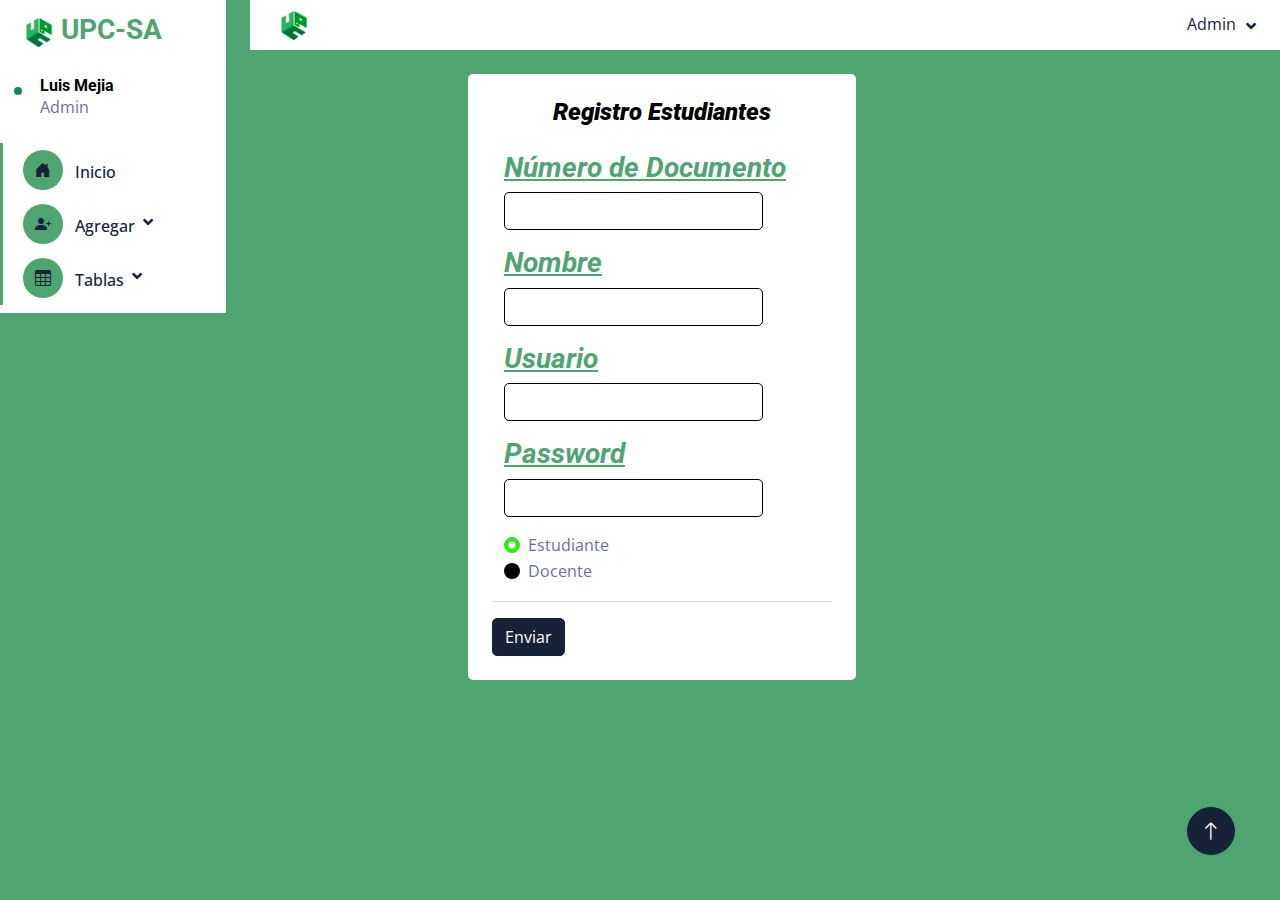
<file: admin/add_student.html>
<!DOCTYPE html>
<html lang="en">

<head>
    <meta charset="utf-8">
    <title>Registro Estudiante / Tutorias UPC-SA</title>
    <meta content="width=device-width, initial-scale=1.0" name="viewport">
    <meta content="" name="keywords">
    <meta content="" name="description">

    <!-- Favicon -->
    <link href="img/favicon.ico" rel="icon">

    <!-- Google Web Fonts -->
    <link rel="preconnect" href="https://fonts.googleapis.com">
    <link rel="preconnect" href="https://fonts.gstatic.com" crossorigin>
    <link href="https://fonts.googleapis.com/css2?family=Open+Sans:wght@400;600&family=Roboto:wght@500;700&display=swap" rel="stylesheet"> 
    
    <!-- Icon Font Stylesheet -->
    <link href="https://cdnjs.cloudflare.com/ajax/libs/font-awesome/5.10.0/css/all.min.css" rel="stylesheet">
    <link href="https://cdn.jsdelivr.net/npm/bootstrap-icons@1.4.1/font/bootstrap-icons.css" rel="stylesheet">

    <!-- Libraries Stylesheet -->
    <link href="lib/owlcarousel/assets/owl.carousel.min.css" rel="stylesheet">
    <link href="lib/tempusdominus/css/tempusdominus-bootstrap-4.min.css" rel="stylesheet" />

    <!-- Customized Bootstrap Stylesheet -->
    <link href="css/bootstrap.min.css" rel="stylesheet">

    <!-- Template Stylesheet -->
    <link href="css/style.css" rel="stylesheet">
</head>

<body>
    <div class="container-fluid position-relative d-flex p-0">
        <!-- Spinner Start -->
        <div id="spinner" class="show bg-dark position-fixed translate-middle w-100 vh-100 top-50 start-50 d-flex align-items-center justify-content-center">
            <div class="spinner-border text-primary" style="width: 3rem; height: 3rem;" role="status">
                <span class="sr-only">Cargando...</span>
            </div>
        </div>
        <!-- Spinner End -->


        <!-- Sidebar Start -->
        <div class="sidebar pe-4 pb-3">
            <nav class="navbar bg-secondary navbar-dark">
                <a href="home-admin.html" class="navbar-brand mx-4 mb-3">
                    <h3 class="text-primary"><img src="img/logo UPC.png" alt="" width="30px">
                        UPC-SA
                    </h3>
                </a>
                <div class="d-flex align-items-center ms-4 mb-4">
                    <div class="position-relative">
                        <div class="bg-success rounded-circle border border-2 border-white position-absolute end-0 bottom-0 p-1">
                        </div>
                    </div>
                    <div class="ms-3">
                        <h6 class="mb-0" style="color: black;">
                            Luis Mejia
                        </h6>
                        <span>Admin</span>
                    </div>
                </div>
                <div class="navbar-nav w-100">
                    <a href="home-admin.html" class="nav-link " >
                        <i class="bi bi-house-door-fill me-2">
                        </i>
                        Inicio
                    </a>
                    <div class="nav-item dropdown">
                        <a href="#" class="nav-link dropdown-toggle" data-bs-toggle="dropdown">
                            <i class="bi bi-person-plus-fill me-2">
                            </i>
                            Agregar
                        </a> 
                        <div class="dropdown-menu bg-transparent border-0">
                            <a href="add_student.html" class="dropdown-item">Estudiante</a>
                            <a href="add_teach.html" class="dropdown-item">Docente</a>
                        </div>
                    </div>
                    <div class="nav-item dropdown">
                        <a href="#" class="nav-link dropdown-toggle" data-bs-toggle="dropdown">
                            <i class="bi bi-table me-2">
                            </i>
                            Tablas
                        </a> 
                        <div class="dropdown-menu bg-transparent border-0">
                            <a href="students.html" class="dropdown-item">Estudiante</a>
                            <a href="teach.html" class="dropdown-item">Docente</a>
                        </div>
                    </div>
                </div>
            </nav>
        </div>
        <!-- Sidebar End -->

        

        <!-- Content Start -->
        <div class="content">
            <!-- Navbar Start -->
            <nav class="navbar navbar-expand bg-secondary navbar-dark sticky-top px-4 py-0">
                <a href="#" class="sidebar-toggler flex-shrink-0" style="background-color: rgb(255, 255, 255);">
                    <img src="img/logo UPC.png" alt="" width="30px">
                </a>
                <div class="navbar-nav align-items-center ms-auto">
                    <div class="nav-item dropdown">
                    </div>
                    <div class="nav-item dropdown">
                        <a href="#" class="nav-link dropdown-toggle" data-bs-toggle="dropdown">
                            <span class="d-none d-lg-inline-flex">Admin</span>
                        </a>
                        <div class="dropdown-menu dropdown-menu-end bg-secondary border-0 rounded-0 rounded-bottom m-0">
                            <a href="#" class="dropdown-item">Cerrar Sesión</a>
                        </div>
                    </div>
                </div>
            </nav>
            <!-- Navbar End -->

            <!-- Form Start -->
                <div style="padding-left: 20%">
                    <div  style="width: 100%; height: 50%;">
                        <div class="row g-4">
                            <div class="col-sm-12 col-xl-6">
                                <div class="bg-secondary rounded h-100 p-4">
                                    <h4 class="mb-4" style="color: black;">
                                        <center>
                                            <strong><em>Registro Estudiantes</em></strong>
                                        </center>
                                    </h4>
                                    <form>
                                        <div class="row mb-3">
                                            <h3 style="color: #4fa570;"><em><u>Número de Documento</u></em></h3>                                        <div class="col-sm-10">
                                                <input type="text" class="form-control" id="inputDoc">
                                            </div>
                                        </div>
                                        <div class="row mb-3">
                                            <h3 style="color: #4fa570;"><em><u>Nombre</u></em></h3>                                        <div class="col-sm-10">
                                                <input type="text" class="form-control" id="inputName">
                                            </div>
                                        </div>
                                        <div class="row mb-3">
                                            <h3 style="color: #4fa570;"><em><u>Usuario</u></em></h3>                                        <div class="col-sm-10">
                                                <input type="email" class="form-control" id="inputEmail3">
                                            </div>
                                        </div>
                                        <div class="row mb-3">
                                            <h3 style="color: #4fa570;"><em><u>Password</u></em></h3>
                                            <div class="col-sm-10">
                                                <input type="password" class="form-control" id="inputPassword3">
                                            </div>
                                        </div>
                                        
                                        <!-- Radio Buttom Roll -->
                                        <fieldset class="row mb-3">
                                            <div class="col-sm-10">
                                                <div class="form-check">
                                                    <input class="form-check-input" type="radio" name="gridRadios"
                                                        id="gridRadios1" value="option1" checked>
                                                    <label class="form-check-label" for="gridRadios1">
                                                        Estudiante
                                                    </label>
                                                </div>
                                                <div class="form-check">
                                                    <input class="form-check-input" type="radio" name="gridRadios"
                                                        id="gridRadios2" value="option2">
                                                    <label class="form-check-label" for="gridRadios2">
                                                        Docente
                                                    </label>
                                                </div>
                                            </div>
                                        </fieldset>
                                        <hr>
    
                                        <button type="submit" class="btn btn-primary">Enviar</button>
                                    </form>
                                </div>
                            </div>
                        </div>
                    </div>
                </div>
            <!-- Form End -->
        </div>

        <!-- Back to Top -->
        <a href="#" class="btn btn-lg btn-primary btn-lg-square back-to-top"><i class="bi bi-arrow-up"></i></a>

    </div>

    <!-- JavaScript Libraries -->
    <script src="https://code.jquery.com/jquery-3.4.1.min.js"></script>
    <script src="https://cdn.jsdelivr.net/npm/bootstrap@5.0.0/dist/js/bootstrap.bundle.min.js"></script>
    <script src="lib/chart/chart.min.js"></script>
    <script src="lib/easing/easing.min.js"></script>
    <script src="lib/waypoints/waypoints.min.js"></script>
    <script src="lib/owlcarousel/owl.carousel.min.js"></script>
    <script src="lib/tempusdominus/js/moment.min.js"></script>
    <script src="lib/tempusdominus/js/moment-timezone.min.js"></script>
    <script src="lib/tempusdominus/js/tempusdominus-bootstrap-4.min.js"></script>

    <!-- Template Javascript -->
    <script src="js/main.js"></script>
</body>

</html>
</file>
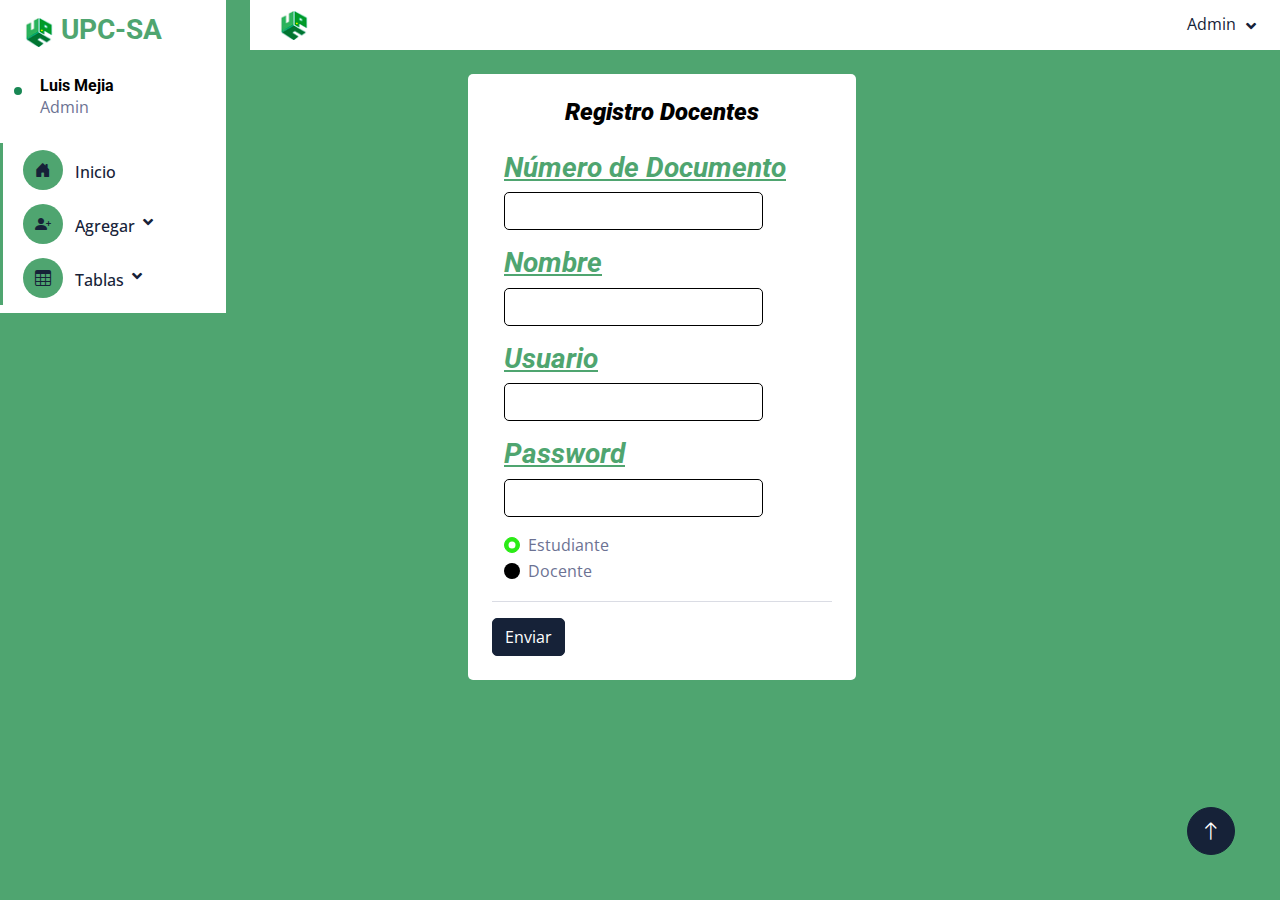
<file: admin/add_teach.html>
<!DOCTYPE html>
<html lang="en">

<head>
    <meta charset="utf-8">
    <title>Registro Docente / Tutorias UPC-SA</title>
    <meta content="width=device-width, initial-scale=1.0" name="viewport">
    <meta content="" name="keywords">
    <meta content="" name="description">

    <!-- Favicon -->
    <link href="img/favicon.ico" rel="icon">

    <!-- Google Web Fonts -->
    <link rel="preconnect" href="https://fonts.googleapis.com">
    <link rel="preconnect" href="https://fonts.gstatic.com" crossorigin>
    <link href="https://fonts.googleapis.com/css2?family=Open+Sans:wght@400;600&family=Roboto:wght@500;700&display=swap" rel="stylesheet"> 
    
    <!-- Icon Font Stylesheet -->
    <link href="https://cdnjs.cloudflare.com/ajax/libs/font-awesome/5.10.0/css/all.min.css" rel="stylesheet">
    <link href="https://cdn.jsdelivr.net/npm/bootstrap-icons@1.4.1/font/bootstrap-icons.css" rel="stylesheet">

    <!-- Libraries Stylesheet -->
    <link href="lib/owlcarousel/assets/owl.carousel.min.css" rel="stylesheet">
    <link href="lib/tempusdominus/css/tempusdominus-bootstrap-4.min.css" rel="stylesheet" />

    <!-- Customized Bootstrap Stylesheet -->
    <link href="css/bootstrap.min.css" rel="stylesheet">

    <!-- Template Stylesheet -->
    <link href="css/style.css" rel="stylesheet">
</head>

<body>
    <div class="container-fluid position-relative d-flex p-0">
        <!-- Spinner Start -->
        <div id="spinner" class="show bg-dark position-fixed translate-middle w-100 vh-100 top-50 start-50 d-flex align-items-center justify-content-center">
            <div class="spinner-border text-primary" style="width: 3rem; height: 3rem;" role="status">
                <span class="sr-only">Cargando...</span>
            </div>
        </div>
        <!-- Spinner End -->


        <!-- Sidebar Start -->
        <div class="sidebar pe-4 pb-3">
            <nav class="navbar bg-secondary navbar-dark">
                <a href="home-admin.html" class="navbar-brand mx-4 mb-3">
                    <h3 class="text-primary"><img src="img/logo UPC.png" alt="" width="30px">
                        UPC-SA
                    </h3>
                </a>
                <div class="d-flex align-items-center ms-4 mb-4">
                    <div class="position-relative">
                        <div class="bg-success rounded-circle border border-2 border-white position-absolute end-0 bottom-0 p-1">
                        </div>
                    </div>
                    <div class="ms-3">
                        <h6 class="mb-0" style="color: black;">
                            Luis Mejia
                        </h6>
                        <span>Admin</span>
                    </div>
                </div>
                <div class="navbar-nav w-100">
                    <a href="home-admin.html" class="nav-link " >
                        <i class="bi bi-house-door-fill me-2">
                        </i>
                        Inicio
                    </a>
                    <div class="nav-item dropdown">
                        <a href="#" class="nav-link dropdown-toggle" data-bs-toggle="dropdown">
                            <i class="bi bi-person-plus-fill me-2">
                            </i>
                            Agregar
                        </a> 
                        <div class="dropdown-menu bg-transparent border-0">
                            <a href="add_student.html" class="dropdown-item">Estudiante</a>
                            <a href="add_teach.html" class="dropdown-item">Docente</a>
                        </div>
                    </div>
                    <div class="nav-item dropdown">
                        <a href="#" class="nav-link dropdown-toggle" data-bs-toggle="dropdown">
                            <i class="bi bi-table me-2">
                            </i>
                            Tablas
                        </a> 
                        <div class="dropdown-menu bg-transparent border-0">
                            <a href="students.html" class="dropdown-item">Estudiante</a>
                            <a href="teach.html" class="dropdown-item">Docente</a>
                        </div>
                    </div>
                </div>
            </nav>
        </div>
        <!-- Sidebar End -->

        

        <!-- Content Start -->
        <div class="content">
            <!-- Navbar Start -->
            <nav class="navbar navbar-expand bg-secondary navbar-dark sticky-top px-4 py-0">
                <a href="#" class="sidebar-toggler flex-shrink-0" style="background-color: rgb(255, 255, 255);">
                    <img src="img/logo UPC.png" alt="" width="30px">
                </a>
                <div class="navbar-nav align-items-center ms-auto">
                    <div class="nav-item dropdown">
                    </div>
                    <div class="nav-item dropdown">
                        <a href="#" class="nav-link dropdown-toggle" data-bs-toggle="dropdown">
                            <span class="d-none d-lg-inline-flex">Admin</span>
                        </a>
                        <div class="dropdown-menu dropdown-menu-end bg-secondary border-0 rounded-0 rounded-bottom m-0">
                            <a href="#" class="dropdown-item">Cerrar Sesión</a>
                        </div>
                    </div>
                </div>
            </nav>
            <!-- Navbar End -->

                <div style="padding-left: 20%">
                    <!-- Form Start -->
                <div  style="width: 100%; height: 50%;">
                    <div class="row g-4">
                        <div class="col-sm-12 col-xl-6">
                            <div class="bg-secondary rounded h-100 p-4">
                                <h4 class="mb-4" style="color: black;">
                                    <center>
                                        <strong><em>Registro Docentes</em></strong>
                                    </center>
                                </h4>
                                <form>
                                    <div class="row mb-3">
                                        <h3 style="color: #4fa570;"><em><u>Número de Documento</u></em></h3>                                        <div class="col-sm-10">
                                            <input type="text" class="form-control" id="inputDoc">
                                        </div>
                                    </div>
                                    <div class="row mb-3">
                                        <h3 style="color: #4fa570;"><em><u>Nombre</u></em></h3>                                        <div class="col-sm-10">
                                            <input type="text" class="form-control" id="inputName">
                                        </div>
                                    </div>
                                    <div class="row mb-3">
                                        <h3 style="color: #4fa570;"><em><u>Usuario</u></em></h3>                                        <div class="col-sm-10">
                                            <input type="email" class="form-control" id="inputEmail3">
                                        </div>
                                    </div>
                                    <div class="row mb-3">
                                        <h3 style="color: #4fa570;"><em><u>Password</u></em></h3>
                                        <div class="col-sm-10">
                                            <input type="password" class="form-control" id="inputPassword3">
                                        </div>
                                    </div>
                                    
                                    <!-- Radio Buttom Roll -->
                                    <fieldset class="row mb-3">
                                        <div class="col-sm-10">
                                            <div class="form-check">
                                                <input class="form-check-input" type="radio" name="gridRadios"
                                                    id="gridRadios1" value="option1" checked>
                                                <label class="form-check-label" for="gridRadios1">
                                                    Estudiante
                                                </label>
                                            </div>
                                            <div class="form-check">
                                                <input class="form-check-input" type="radio" name="gridRadios"
                                                    id="gridRadios2" value="option2">
                                                <label class="form-check-label" for="gridRadios2">
                                                    Docente
                                                </label>
                                            </div>
                                        </div>
                                    </fieldset>
                                    <hr>

                                    <button type="submit" class="btn btn-primary">Enviar</button>
                                </form>
                            </div>
                        </div>
                    </div>
                </div>
                <!-- Form End -->
                </div>
        </div>

        <!-- Back to Top -->
        <a href="#" class="btn btn-lg btn-primary btn-lg-square back-to-top"><i class="bi bi-arrow-up"></i></a>

    </div>

    <!-- JavaScript Libraries -->
    <script src="https://code.jquery.com/jquery-3.4.1.min.js"></script>
    <script src="https://cdn.jsdelivr.net/npm/bootstrap@5.0.0/dist/js/bootstrap.bundle.min.js"></script>
    <script src="lib/chart/chart.min.js"></script>
    <script src="lib/easing/easing.min.js"></script>
    <script src="lib/waypoints/waypoints.min.js"></script>
    <script src="lib/owlcarousel/owl.carousel.min.js"></script>
    <script src="lib/tempusdominus/js/moment.min.js"></script>
    <script src="lib/tempusdominus/js/moment-timezone.min.js"></script>
    <script src="lib/tempusdominus/js/tempusdominus-bootstrap-4.min.js"></script>

    <!-- Template Javascript -->
    <script src="js/main.js"></script>
</body>

</html>
</file>
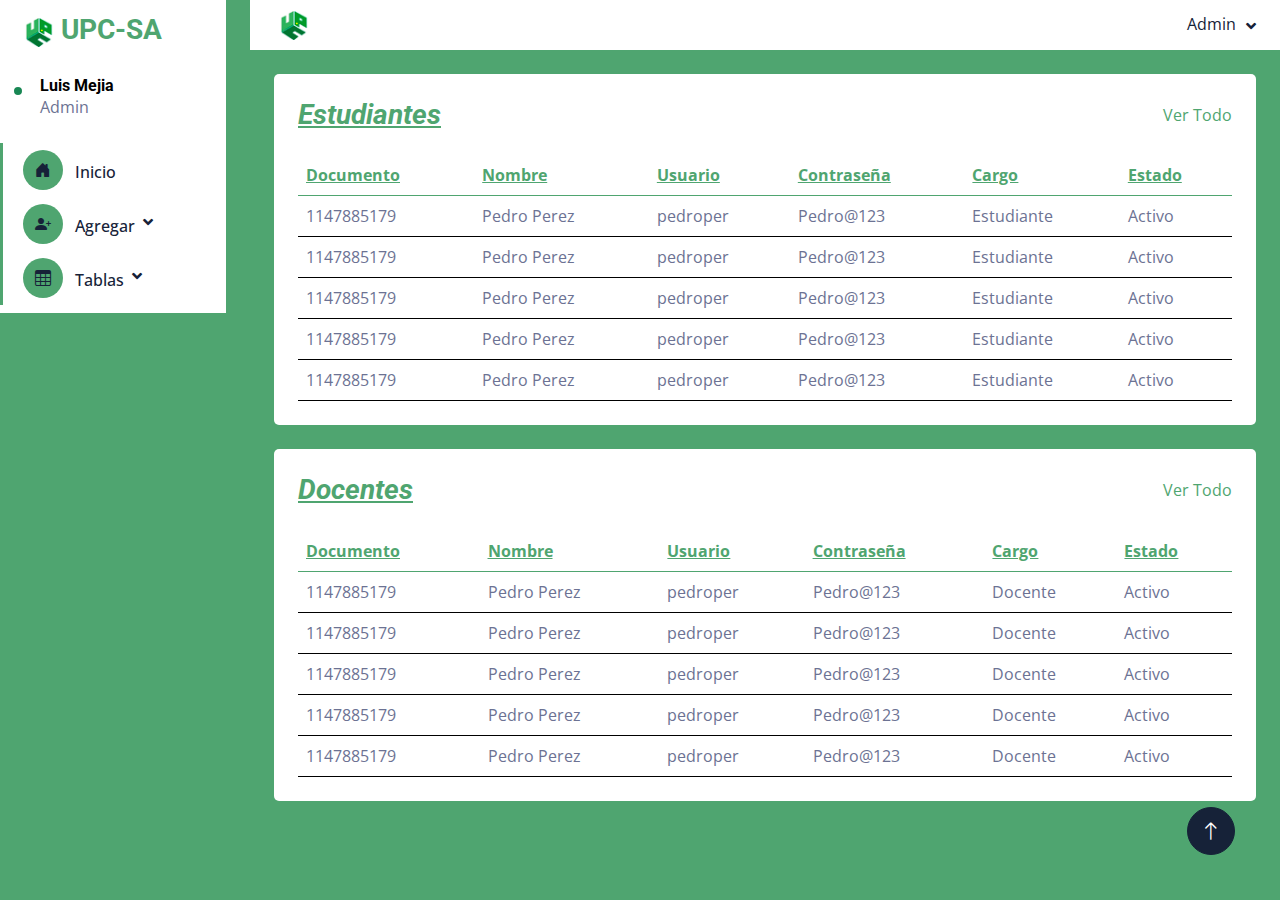
<file: admin/home-admin.html>
<!DOCTYPE html>
<html lang="en">

<head>
    <meta charset="utf-8">
    <title>Administrador / Tutorias UPC-SA</title>
    <meta content="width=device-width, initial-scale=1.0" name="viewport">
    <meta content="" name="keywords">
    <meta content="" name="description">

    <!-- Favicon -->
    <link href="img/favicon.ico" rel="icon">

    <!-- Google Web Fonts -->
    <link rel="preconnect" href="https://fonts.googleapis.com">
    <link rel="preconnect" href="https://fonts.gstatic.com" crossorigin>
    <link href="https://fonts.googleapis.com/css2?family=Open+Sans:wght@400;600&family=Roboto:wght@500;700&display=swap" rel="stylesheet"> 
    
    <!-- Icon Font Stylesheet -->
    <link href="https://cdnjs.cloudflare.com/ajax/libs/font-awesome/5.10.0/css/all.min.css" rel="stylesheet">
    <link href="https://cdn.jsdelivr.net/npm/bootstrap-icons@1.4.1/font/bootstrap-icons.css" rel="stylesheet">

    <!-- Libraries Stylesheet -->
    <link href="lib/owlcarousel/assets/owl.carousel.min.css" rel="stylesheet">
    <link href="lib/tempusdominus/css/tempusdominus-bootstrap-4.min.css" rel="stylesheet" />

    <!-- Customized Bootstrap Stylesheet -->
    <link href="css/bootstrap.min.css" rel="stylesheet">

    <!-- Template Stylesheet -->
    <link href="css/style.css" rel="stylesheet">
</head>

<body>
    <div class="container-fluid position-relative d-flex p-0">
        <!-- Spinner Start -->
        <div id="spinner" class="show bg-dark position-fixed translate-middle w-100 vh-100 top-50 start-50 d-flex align-items-center justify-content-center">
            <div class="spinner-border text-primary" style="width: 3rem; height: 3rem;" role="status">
                <span class="sr-only">Cargando...</span>
            </div>
        </div>
        <!-- Spinner End -->


        <!-- Sidebar Start -->
        <div class="sidebar pe-4 pb-3">
            <nav class="navbar bg-secondary navbar-dark">
                <a href="" class="navbar-brand mx-4 mb-3">
                    <h3 class="text-primary"><img src="img/logo UPC.png" alt="" width="30px">
                        UPC-SA
                    </h3>
                </a>
                <div class="d-flex align-items-center ms-4 mb-4">
                    <div class="position-relative">
                        <div class="bg-success rounded-circle border border-2 border-white position-absolute end-0 bottom-0 p-1">
                        </div>
                    </div>
                    <div class="ms-3">
                        <h6 class="mb-0" style="color: black;">
                            Luis Mejia
                        </h6>
                        <span>Admin</span>
                    </div>
                </div>
                <div class="navbar-nav w-100">
                    <a href="home-admin.html" class="nav-link " >
                        <i class="bi bi-house-door-fill me-2">
                        </i>
                        Inicio
                    </a>
                    <div class="nav-item dropdown">
                        <a href="#" class="nav-link dropdown-toggle" data-bs-toggle="dropdown">
                            <i class="bi bi-person-plus-fill me-2">
                            </i>
                            Agregar
                        </a> 
                        <div class="dropdown-menu bg-transparent border-0">
                            <a href="add_student.html" class="dropdown-item">Estudiante</a>
                            <a href="add_teach.html" class="dropdown-item">Docente</a>
                        </div>
                    </div>
                    <div class="nav-item dropdown">
                        <a href="#" class="nav-link dropdown-toggle" data-bs-toggle="dropdown">
                            <i class="bi bi-table me-2">
                            </i>
                            Tablas
                        </a> 
                        <div class="dropdown-menu bg-transparent border-0">
                            <a href="students.html" class="dropdown-item">Estudiante</a>
                            <a href="teach.html" class="dropdown-item">Docente</a>
                        </div>
                    </div>
                </div>
            </nav>
        </div>
        <!-- Sidebar End -->


        <!-- Content Start -->
        <div class="content">
            <!-- Navbar Start -->
            <nav class="navbar navbar-expand bg-secondary navbar-dark sticky-top px-4 py-0">
                <a href="#" class="sidebar-toggler flex-shrink-0" style="background-color: rgb(255, 255, 255);">
                    <img src="img/logo UPC.png" alt="" width="30px">
                </a>
                <div class="navbar-nav align-items-center ms-auto">
                    <div class="nav-item dropdown">
                    </div>
                    <div class="nav-item dropdown">
                        <a href="#" class="nav-link dropdown-toggle" data-bs-toggle="dropdown">
                            <span class="d-none d-lg-inline-flex">Admin</span>
                        </a>
                        <div class="dropdown-menu dropdown-menu-end bg-secondary border-0 rounded-0 rounded-bottom m-0">
                            <a href="#" class="dropdown-item">Cerrar Sesión</a>
                        </div>
                    </div>
                </div>
            </nav>
            <!-- Navbar End -->

             

            <!-- Recent Sales Start -->
            <div class="container-fluid pt-4 px-4"> 
                <div class="bg-secondary text-center rounded p-4">
                    <div class="d-flex align-items-center justify-content-between mb-4">
                        <h3 class="mb-0" style="color: #4fa570;"><em><u>Estudiantes</u></em></h3>
                        <a href="students.html">Ver Todo</a>
                    </div>
                    <div class="table-responsive">
                        <table class="table text-start align-middle table-hover mb-0">
                            <thead>
                                <tr  style="color: #4fa570;">
                                    <th scope="col"><u>Documento</u></th>
                                    <th scope="col"><u>Nombre</u></th>
                                    <th scope="col"><u>Usuario</u></th>
                                    <th scope="col"><u>Contraseña</u></th>
                                    <th scope="col"><u>Cargo</u></th>
                                    <th scope="col"><u>Estado</u></th>
                                </tr>
                            </thead>
                            <tbody>
                                <tr>
                                    <td>1147885179</td>
                                    <td>Pedro Perez</td>
                                    <td>pedroper</td>
                                    <td>Pedro@123</td>
                                    <td>Estudiante</td>
                                    <td>Activo</td> 
                                </tr>
                                <tr>
                                    <td>1147885179</td>
                                    <td>Pedro Perez</td>
                                    <td>pedroper</td>
                                    <td>Pedro@123</td>
                                    <td>Estudiante</td>
                                    <td>Activo</td>  
                                </tr>
                                <tr>
                                    <td>1147885179</td>
                                    <td>Pedro Perez</td>
                                    <td>pedroper</td>
                                    <td>Pedro@123</td>
                                    <td>Estudiante</td>
                                    <td>Activo</td> 
                                </tr>
                                <tr>
                                    <td>1147885179</td>
                                    <td>Pedro Perez</td>
                                    <td>pedroper</td>
                                    <td>Pedro@123</td>
                                    <td>Estudiante</td>
                                    <td>Activo</td> 
                                </tr>
                                <tr>
                                    <td>1147885179</td>
                                    <td>Pedro Perez</td>
                                    <td>pedroper</td>
                                    <td>Pedro@123</td>
                                    <td>Estudiante</td>
                                    <td>Activo</td> 
                                </tr>
                            </tbody>
                        </table>
                    </div>
                </div>
            </div> 
            <!-- Recent Sales End -->

            <!-- Recent Sales Start -->
            <div class="container-fluid pt-4 px-4"> 
                <div class="bg-secondary text-center rounded p-4">
                    <div class="d-flex align-items-center justify-content-between mb-4">
                        <h3 class="mb-0" style="color: #4fa570;"><em><u>Docentes</u></em></h3>
                        <a href="teach.html">Ver Todo</a>
                    </div>
                    <div class="table-responsive">
                        <table class="table text-start align-middle table-hover mb-0">
                            <thead>
                                <tr  style="color: #4fa570;">
                                    <th scope="col"><u>Documento</u></th>
                                    <th scope="col"><u>Nombre</u></th>
                                    <th scope="col"><u>Usuario</u></th>
                                    <th scope="col"><u>Contraseña</u></th>
                                    <th scope="col"><u>Cargo</u></th>
                                    <th scope="col"><u>Estado</u></th>
                                </tr>
                            </thead>
                            <tbody>
                                <tr>
                                    <td>1147885179</td>
                                    <td>Pedro Perez</td>
                                    <td>pedroper</td>
                                    <td>Pedro@123</td>
                                    <td>Docente</td>
                                    <td>Activo</td> 
                                </tr>
                                <tr>
                                    <td>1147885179</td>
                                    <td>Pedro Perez</td>
                                    <td>pedroper</td>
                                    <td>Pedro@123</td>
                                    <td>Docente</td>
                                    <td>Activo</td>  
                                </tr>
                                <tr>
                                    <td>1147885179</td>
                                    <td>Pedro Perez</td>
                                    <td>pedroper</td>
                                    <td>Pedro@123</td>
                                    <td>Docente</td>
                                    <td>Activo</td>  
                                </tr>
                                <tr>
                                    <td>1147885179</td>
                                    <td>Pedro Perez</td>
                                    <td>pedroper</td>
                                    <td>Pedro@123</td>
                                    <td>Docente</td>
                                    <td>Activo</td> 
                                </tr>
                                <tr>
                                    <td>1147885179</td>
                                    <td>Pedro Perez</td>
                                    <td>pedroper</td>
                                    <td>Pedro@123</td>
                                    <td>Docente</td>
                                    <td>Activo</td> 
                                </tr>
                            </tbody>
                        </table>
                    </div>
                </div>
            </div> 
            <!-- Recent Sales End -->

        </div>


        <!-- Back to Top -->
        <a href="#" class="btn btn-lg btn-primary btn-lg-square back-to-top"><i class="bi bi-arrow-up"></i></a>
    </div>

    <!-- JavaScript Libraries -->
    <script src="https://code.jquery.com/jquery-3.4.1.min.js"></script>
    <script src="https://cdn.jsdelivr.net/npm/bootstrap@5.0.0/dist/js/bootstrap.bundle.min.js"></script>
    <script src="lib/chart/chart.min.js"></script>
    <script src="lib/easing/easing.min.js"></script>
    <script src="lib/waypoints/waypoints.min.js"></script>
    <script src="lib/owlcarousel/owl.carousel.min.js"></script>
    <script src="lib/tempusdominus/js/moment.min.js"></script>
    <script src="lib/tempusdominus/js/moment-timezone.min.js"></script>
    <script src="lib/tempusdominus/js/tempusdominus-bootstrap-4.min.js"></script>

    <!-- Template Javascript -->
    <script src="js/main.js"></script>
</body>

</html>
</file>
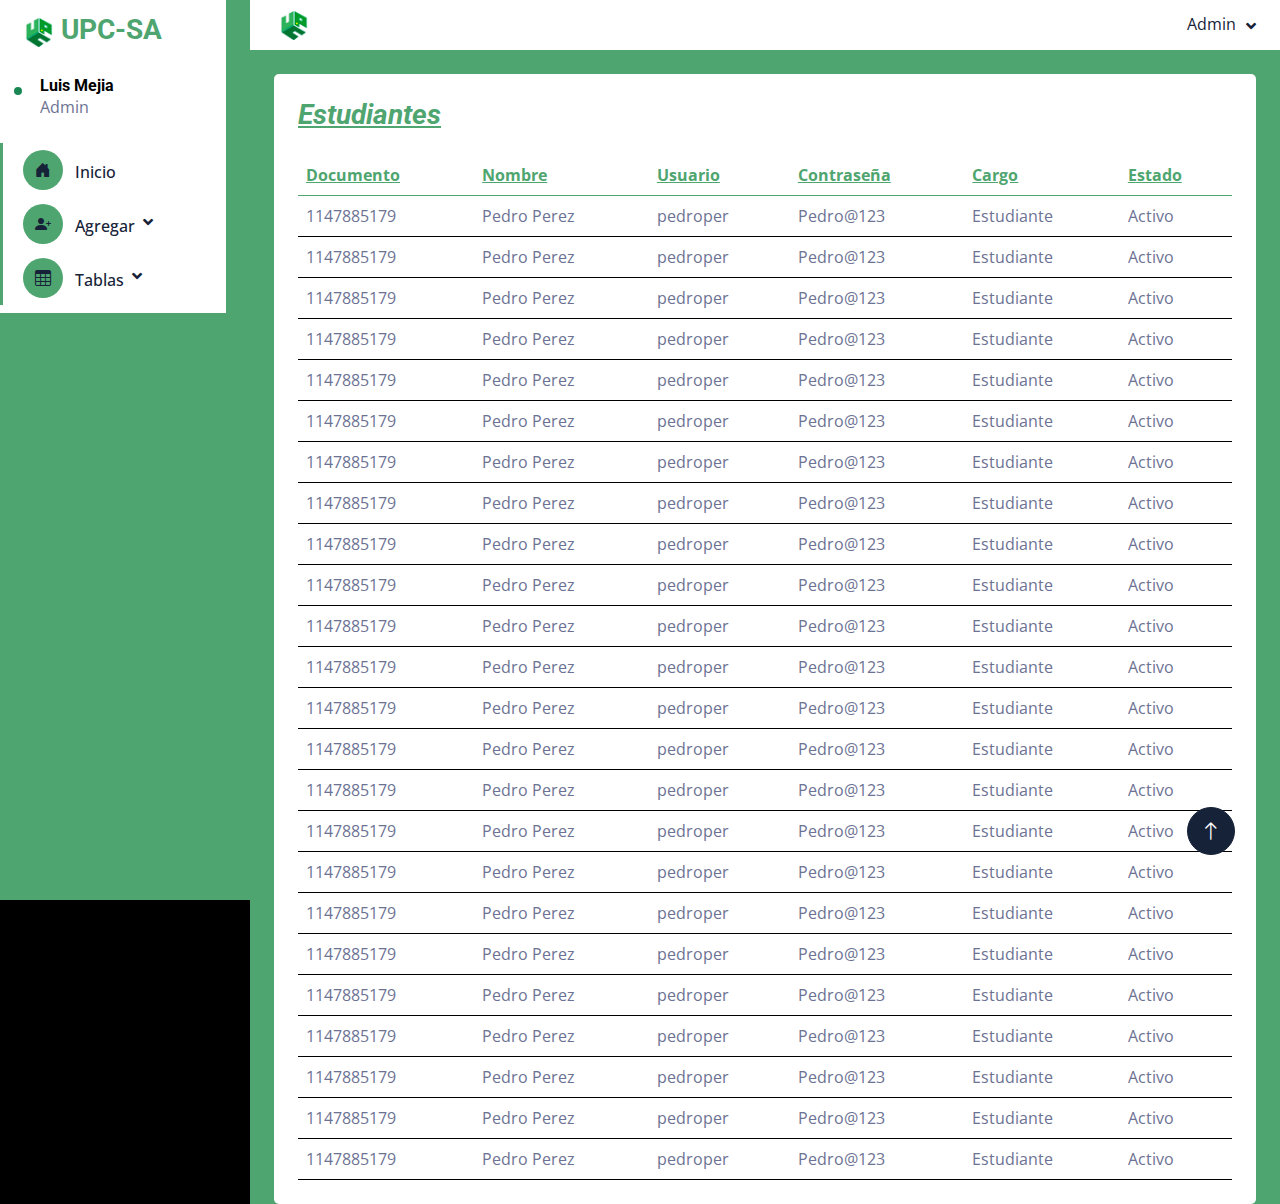
<file: admin/students.html>
<!DOCTYPE html>
<html lang="en">

<head>
    <meta charset="utf-8">
    <title>Estudiantes / Tutorias UPC-SA</title>
    <meta content="width=device-width, initial-scale=1.0" name="viewport">
    <meta content="" name="keywords">
    <meta content="" name="description">

    <!-- Favicon -->
    <link href="img/favicon.ico" rel="icon">

    <!-- Google Web Fonts -->
    <link rel="preconnect" href="https://fonts.googleapis.com">
    <link rel="preconnect" href="https://fonts.gstatic.com" crossorigin>
    <link href="https://fonts.googleapis.com/css2?family=Open+Sans:wght@400;600&family=Roboto:wght@500;700&display=swap" rel="stylesheet"> 
    
    <!-- Icon Font Stylesheet -->
    <link href="https://cdnjs.cloudflare.com/ajax/libs/font-awesome/5.10.0/css/all.min.css" rel="stylesheet">
    <link href="https://cdn.jsdelivr.net/npm/bootstrap-icons@1.4.1/font/bootstrap-icons.css" rel="stylesheet">

    <!-- Libraries Stylesheet -->
    <link href="lib/owlcarousel/assets/owl.carousel.min.css" rel="stylesheet">
    <link href="lib/tempusdominus/css/tempusdominus-bootstrap-4.min.css" rel="stylesheet" />

    <!-- Customized Bootstrap Stylesheet -->
    <link href="css/bootstrap.min.css" rel="stylesheet">

    <!-- Template Stylesheet -->
    <link href="css/style.css" rel="stylesheet">
</head>

<body>
    <div class="container-fluid position-relative d-flex p-0">
        <!-- Spinner Start -->
        <div id="spinner" class="show bg-dark position-fixed translate-middle w-100 vh-100 top-50 start-50 d-flex align-items-center justify-content-center">
            <div class="spinner-border text-primary" style="width: 3rem; height: 3rem;" role="status">
                <span class="sr-only">Cargando...</span>
            </div>
        </div>
        <!-- Spinner End -->


        <!-- Sidebar Start -->
        <div class="sidebar pe-4 pb-3">
            <nav class="navbar bg-secondary navbar-dark">
                <a href="" class="navbar-brand mx-4 mb-3">
                    <h3 class="text-primary"><img src="img/logo UPC.png" alt="" width="30px">
                        UPC-SA
                    </h3>
                </a>
                <div class="d-flex align-items-center ms-4 mb-4">
                    <div class="position-relative">
                        <div class="bg-success rounded-circle border border-2 border-white position-absolute end-0 bottom-0 p-1">
                        </div>
                    </div>
                    <div class="ms-3">
                        <h6 class="mb-0" style="color: black;">
                            Luis Mejia
                        </h6>
                        <span>Admin</span>
                    </div>
                </div>
                <div class="navbar-nav w-100">
                    <a href="home-admin.html" class="nav-link " >
                        <i class="bi bi-house-door-fill me-2">
                        </i>
                        Inicio
                    </a>
                    <div class="nav-item dropdown">
                        <a href="#" class="nav-link dropdown-toggle" data-bs-toggle="dropdown">
                            <i class="bi bi-person-plus-fill me-2">
                            </i>
                            Agregar
                        </a> 
                        <div class="dropdown-menu bg-transparent border-0">
                            <a href="add_student.html" class="dropdown-item">Estudiante</a>
                            <a href="add_teach.html" class="dropdown-item">Docente</a>
                        </div>
                    </div>
                    <div class="nav-item dropdown">
                        <a href="#" class="nav-link dropdown-toggle" data-bs-toggle="dropdown">
                            <i class="bi bi-table me-2">
                            </i>
                            Tablas
                        </a> 
                        <div class="dropdown-menu bg-transparent border-0">
                            <a href="students.html" class="dropdown-item">Estudiante</a>
                            <a href="teach.html" class="dropdown-item">Docente</a>
                        </div>
                    </div>
                </div>
            </nav>
        </div>
        <!-- Sidebar End -->


        <!-- Content Start -->
        <div class="content">
            <!-- Navbar Start -->
            <nav class="navbar navbar-expand bg-secondary navbar-dark sticky-top px-4 py-0">
                <a href="#" class="sidebar-toggler flex-shrink-0" style="background-color: rgb(255, 255, 255);">
                    <img src="img/logo UPC.png" alt="" width="30px">
                </a>
                <div class="navbar-nav align-items-center ms-auto">
                    <div class="nav-item dropdown">
                    </div>
                    <div class="nav-item dropdown">
                        <a href="#" class="nav-link dropdown-toggle" data-bs-toggle="dropdown">
                            <span class="d-none d-lg-inline-flex">Admin</span>
                        </a>
                        <div class="dropdown-menu dropdown-menu-end bg-secondary border-0 rounded-0 rounded-bottom m-0">
                            <a href="#" class="dropdown-item">Cerrar Sesión</a>
                        </div>
                    </div>
                </div>
            </nav>
            <!-- Navbar End -->

             

            <!-- Recent Sales Start -->
            <div class="container-fluid pt-4 px-4"> 
                <div class="bg-secondary text-center rounded p-4">
                    <div class="d-flex align-items-center justify-content-between mb-4">
                        <h3 class="mb-0" style="color: #4fa570;"><em><u>Estudiantes</u></em></h3>
                    </div>
                    <div class="table-responsive">
                        <table class="table text-start align-middle table-hover mb-0">
                            <thead>
                                <tr  style="color: #4fa570;">
                                    <th scope="col"><u>Documento</u></th>
                                    <th scope="col"><u>Nombre</u></th>
                                    <th scope="col"><u>Usuario</u></th>
                                    <th scope="col"><u>Contraseña</u></th>
                                    <th scope="col"><u>Cargo</u></th>
                                    <th scope="col"><u>Estado</u></th>
                                </tr>
                            </thead>
                            <tbody>
                                <tr>
                                    <td>1147885179</td>
                                    <td>Pedro Perez</td>
                                    <td>pedroper</td>
                                    <td>Pedro@123</td>
                                    <td>Estudiante</td>
                                    <td>Activo</td> 
                                </tr>
                                <tr>
                                    <td>1147885179</td>
                                    <td>Pedro Perez</td>
                                    <td>pedroper</td>
                                    <td>Pedro@123</td>
                                    <td>Estudiante</td>
                                    <td>Activo</td>  
                                </tr>
                                <tr>
                                    <td>1147885179</td>
                                    <td>Pedro Perez</td>
                                    <td>pedroper</td>
                                    <td>Pedro@123</td>
                                    <td>Estudiante</td>
                                    <td>Activo</td> 
                                </tr>
                                <tr>
                                    <td>1147885179</td>
                                    <td>Pedro Perez</td>
                                    <td>pedroper</td>
                                    <td>Pedro@123</td>
                                    <td>Estudiante</td>
                                    <td>Activo</td> 
                                </tr>
                                <tr>
                                    <td>1147885179</td>
                                    <td>Pedro Perez</td>
                                    <td>pedroper</td>
                                    <td>Pedro@123</td>
                                    <td>Estudiante</td>
                                    <td>Activo</td> 
                                </tr>
                                <tr>
                                    <td>1147885179</td>
                                    <td>Pedro Perez</td>
                                    <td>pedroper</td>
                                    <td>Pedro@123</td>
                                    <td>Estudiante</td>
                                    <td>Activo</td> 
                                </tr>
                                <tr>
                                    <td>1147885179</td>
                                    <td>Pedro Perez</td>
                                    <td>pedroper</td>
                                    <td>Pedro@123</td>
                                    <td>Estudiante</td>
                                    <td>Activo</td> 
                                </tr>
                                <tr>
                                    <td>1147885179</td>
                                    <td>Pedro Perez</td>
                                    <td>pedroper</td>
                                    <td>Pedro@123</td>
                                    <td>Estudiante</td>
                                    <td>Activo</td> 
                                </tr>
                                <tr>
                                    <td>1147885179</td>
                                    <td>Pedro Perez</td>
                                    <td>pedroper</td>
                                    <td>Pedro@123</td>
                                    <td>Estudiante</td>
                                    <td>Activo</td> 
                                </tr>
                                <tr>
                                    <td>1147885179</td>
                                    <td>Pedro Perez</td>
                                    <td>pedroper</td>
                                    <td>Pedro@123</td>
                                    <td>Estudiante</td>
                                    <td>Activo</td>  
                                </tr>
                                <tr>
                                    <td>1147885179</td>
                                    <td>Pedro Perez</td>
                                    <td>pedroper</td>
                                    <td>Pedro@123</td>
                                    <td>Estudiante</td>
                                    <td>Activo</td> 
                                </tr>
                                <tr>
                                    <td>1147885179</td>
                                    <td>Pedro Perez</td>
                                    <td>pedroper</td>
                                    <td>Pedro@123</td>
                                    <td>Estudiante</td>
                                    <td>Activo</td> 
                                </tr>
                                <tr>
                                    <td>1147885179</td>
                                    <td>Pedro Perez</td>
                                    <td>pedroper</td>
                                    <td>Pedro@123</td>
                                    <td>Estudiante</td>
                                    <td>Activo</td> 
                                </tr>
                                <tr>
                                    <td>1147885179</td>
                                    <td>Pedro Perez</td>
                                    <td>pedroper</td>
                                    <td>Pedro@123</td>
                                    <td>Estudiante</td>
                                    <td>Activo</td> 
                                </tr>
                                <tr>
                                    <td>1147885179</td>
                                    <td>Pedro Perez</td>
                                    <td>pedroper</td>
                                    <td>Pedro@123</td>
                                    <td>Estudiante</td>
                                    <td>Activo</td> 
                                </tr>
                                <tr>
                                    <td>1147885179</td>
                                    <td>Pedro Perez</td>
                                    <td>pedroper</td>
                                    <td>Pedro@123</td>
                                    <td>Estudiante</td>
                                    <td>Activo</td> 
                                </tr>
                                <tr>
                                    <td>1147885179</td>
                                    <td>Pedro Perez</td>
                                    <td>pedroper</td>
                                    <td>Pedro@123</td>
                                    <td>Estudiante</td>
                                    <td>Activo</td> 
                                </tr>
                                <tr>
                                    <td>1147885179</td>
                                    <td>Pedro Perez</td>
                                    <td>pedroper</td>
                                    <td>Pedro@123</td>
                                    <td>Estudiante</td>
                                    <td>Activo</td>  
                                </tr>
                                <tr>
                                    <td>1147885179</td>
                                    <td>Pedro Perez</td>
                                    <td>pedroper</td>
                                    <td>Pedro@123</td>
                                    <td>Estudiante</td>
                                    <td>Activo</td> 
                                </tr>
                                <tr>
                                    <td>1147885179</td>
                                    <td>Pedro Perez</td>
                                    <td>pedroper</td>
                                    <td>Pedro@123</td>
                                    <td>Estudiante</td>
                                    <td>Activo</td> 
                                </tr>
                                <tr>
                                    <td>1147885179</td>
                                    <td>Pedro Perez</td>
                                    <td>pedroper</td>
                                    <td>Pedro@123</td>
                                    <td>Estudiante</td>
                                    <td>Activo</td> 
                                </tr>
                                <tr>
                                    <td>1147885179</td>
                                    <td>Pedro Perez</td>
                                    <td>pedroper</td>
                                    <td>Pedro@123</td>
                                    <td>Estudiante</td>
                                    <td>Activo</td> 
                                </tr>
                                <tr>
                                    <td>1147885179</td>
                                    <td>Pedro Perez</td>
                                    <td>pedroper</td>
                                    <td>Pedro@123</td>
                                    <td>Estudiante</td>
                                    <td>Activo</td> 
                                </tr>
                                <tr>
                                    <td>1147885179</td>
                                    <td>Pedro Perez</td>
                                    <td>pedroper</td>
                                    <td>Pedro@123</td>
                                    <td>Estudiante</td>
                                    <td>Activo</td> 
                                </tr>
                            </tbody>
                        </table>
                    </div>
                </div>
            </div> 
            <!-- Recent Sales End -->

        </div>


        <!-- Back to Top -->
        <a href="#" class="btn btn-lg btn-primary btn-lg-square back-to-top"><i class="bi bi-arrow-up"></i></a>
    </div>

    <!-- JavaScript Libraries -->
    <script src="https://code.jquery.com/jquery-3.4.1.min.js"></script>
    <script src="https://cdn.jsdelivr.net/npm/bootstrap@5.0.0/dist/js/bootstrap.bundle.min.js"></script>
    <script src="lib/chart/chart.min.js"></script>
    <script src="lib/easing/easing.min.js"></script>
    <script src="lib/waypoints/waypoints.min.js"></script>
    <script src="lib/owlcarousel/owl.carousel.min.js"></script>
    <script src="lib/tempusdominus/js/moment.min.js"></script>
    <script src="lib/tempusdominus/js/moment-timezone.min.js"></script>
    <script src="lib/tempusdominus/js/tempusdominus-bootstrap-4.min.js"></script>

    <!-- Template Javascript -->
    <script src="js/main.js"></script>
</body>

</html>
</file>
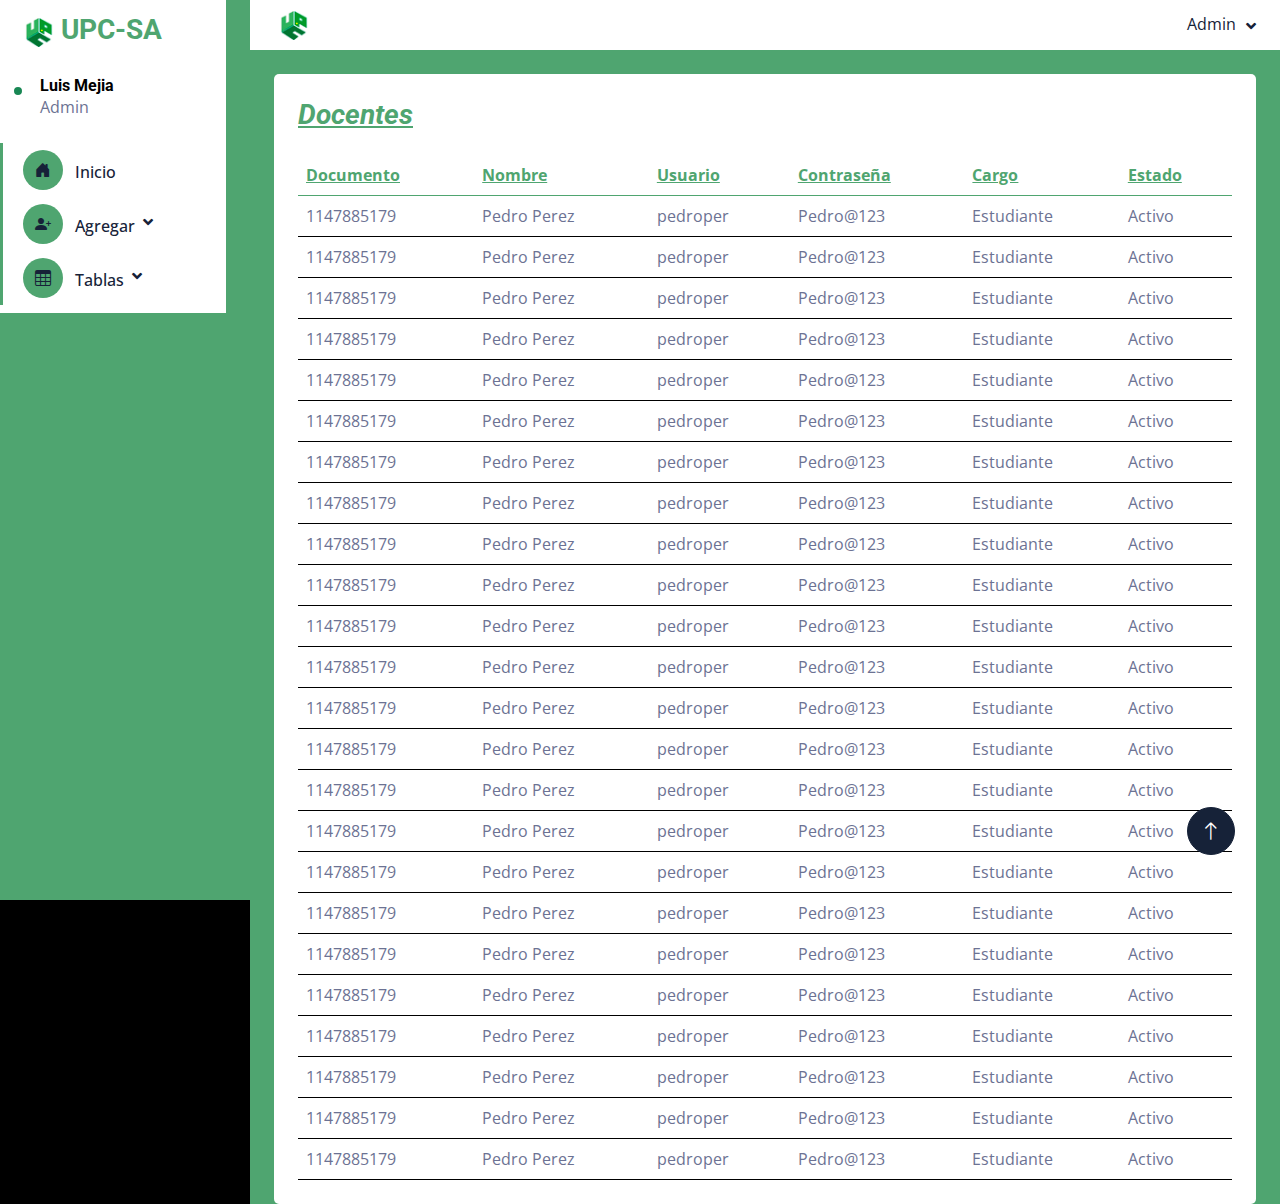
<file: admin/teach.html>
<!DOCTYPE html>
<html lang="en">

<head>
    <meta charset="utf-8">
    <title>Docentes / Tutorias UPC-SA</title>
    <meta content="width=device-width, initial-scale=1.0" name="viewport">
    <meta content="" name="keywords">
    <meta content="" name="description">

    <!-- Favicon -->
    <link href="img/favicon.ico" rel="icon">

    <!-- Google Web Fonts -->
    <link rel="preconnect" href="https://fonts.googleapis.com">
    <link rel="preconnect" href="https://fonts.gstatic.com" crossorigin>
    <link href="https://fonts.googleapis.com/css2?family=Open+Sans:wght@400;600&family=Roboto:wght@500;700&display=swap" rel="stylesheet"> 
    
    <!-- Icon Font Stylesheet -->
    <link href="https://cdnjs.cloudflare.com/ajax/libs/font-awesome/5.10.0/css/all.min.css" rel="stylesheet">
    <link href="https://cdn.jsdelivr.net/npm/bootstrap-icons@1.4.1/font/bootstrap-icons.css" rel="stylesheet">

    <!-- Libraries Stylesheet -->
    <link href="lib/owlcarousel/assets/owl.carousel.min.css" rel="stylesheet">
    <link href="lib/tempusdominus/css/tempusdominus-bootstrap-4.min.css" rel="stylesheet" />

    <!-- Customized Bootstrap Stylesheet -->
    <link href="css/bootstrap.min.css" rel="stylesheet">

    <!-- Template Stylesheet -->
    <link href="css/style.css" rel="stylesheet">
</head>

<body>
    <div class="container-fluid position-relative d-flex p-0">
        <!-- Spinner Start -->
        <div id="spinner" class="show bg-dark position-fixed translate-middle w-100 vh-100 top-50 start-50 d-flex align-items-center justify-content-center">
            <div class="spinner-border text-primary" style="width: 3rem; height: 3rem;" role="status">
                <span class="sr-only">Cargando...</span>
            </div>
        </div>
        <!-- Spinner End -->


        <!-- Sidebar Start -->
        <div class="sidebar pe-4 pb-3">
            <nav class="navbar bg-secondary navbar-dark">
                <a href="" class="navbar-brand mx-4 mb-3">
                    <h3 class="text-primary"><img src="img/logo UPC.png" alt="" width="30px">
                        UPC-SA
                    </h3>
                </a>
                <div class="d-flex align-items-center ms-4 mb-4">
                    <div class="position-relative">
                        <div class="bg-success rounded-circle border border-2 border-white position-absolute end-0 bottom-0 p-1">
                        </div>
                    </div>
                    <div class="ms-3">
                        <h6 class="mb-0" style="color: black;">
                            Luis Mejia
                        </h6>
                        <span>Admin</span>
                    </div>
                </div>
                <div class="navbar-nav w-100">
                    <a href="home-admin.html" class="nav-link " >
                        <i class="bi bi-house-door-fill me-2">
                        </i>
                        Inicio
                    </a>
                    <div class="nav-item dropdown">
                        <a href="#" class="nav-link dropdown-toggle" data-bs-toggle="dropdown">
                            <i class="bi bi-person-plus-fill me-2">
                            </i>
                            Agregar
                        </a> 
                        <div class="dropdown-menu bg-transparent border-0">
                            <a href="add_student.html" class="dropdown-item">Estudiante</a>
                            <a href="add_teach.html" class="dropdown-item">Docente</a>
                        </div>
                    </div>
                    <div class="nav-item dropdown">
                        <a href="#" class="nav-link dropdown-toggle" data-bs-toggle="dropdown">
                            <i class="bi bi-table me-2">
                            </i>
                            Tablas
                        </a> 
                        <div class="dropdown-menu bg-transparent border-0">
                            <a href="students.html" class="dropdown-item">Estudiante</a>
                            <a href="teach.html" class="dropdown-item">Docente</a>
                        </div>
                    </div>
                </div>
            </nav>
        </div>
        <!-- Sidebar End -->


        <!-- Content Start -->
        <div class="content">
            <!-- Navbar Start -->
            <nav class="navbar navbar-expand bg-secondary navbar-dark sticky-top px-4 py-0">
                <a href="#" class="sidebar-toggler flex-shrink-0" style="background-color: rgb(255, 255, 255);">
                    <img src="img/logo UPC.png" alt="" width="30px">
                </a>
                <div class="navbar-nav align-items-center ms-auto">
                    <div class="nav-item dropdown">
                    </div>
                    <div class="nav-item dropdown">
                        <a href="#" class="nav-link dropdown-toggle" data-bs-toggle="dropdown">
                            <span class="d-none d-lg-inline-flex">Admin</span>
                        </a>
                        <div class="dropdown-menu dropdown-menu-end bg-secondary border-0 rounded-0 rounded-bottom m-0">
                            <a href="#" class="dropdown-item">Cerrar Sesión</a>
                        </div>
                    </div>
                </div>
            </nav>
            <!-- Navbar End -->

            <!-- Recent Sales Start -->
            <div class="container-fluid pt-4 px-4"> 
                <div class="bg-secondary text-center rounded p-4">
                    <div class="d-flex align-items-center justify-content-between mb-4">
                        <h3 class="mb-0" style="color: #4fa570;"><em><u>Docentes</u></em></h3>
                    </div>
                    <div class="table-responsive">
                        <table class="table text-start align-middle table-hover mb-0">
                            <thead>
                                <tr  style="color: #4fa570;">
                                    <th scope="col"><u>Documento</u></th>
                                    <th scope="col"><u>Nombre</u></th>
                                    <th scope="col"><u>Usuario</u></th>
                                    <th scope="col"><u>Contraseña</u></th>
                                    <th scope="col"><u>Cargo</u></th>
                                    <th scope="col"><u>Estado</u></th>
                                </tr>
                            </thead>
                            <tbody>
                                <tr>
                                    <td>1147885179</td>
                                    <td>Pedro Perez</td>
                                    <td>pedroper</td>
                                    <td>Pedro@123</td>
                                    <td>Estudiante</td>
                                    <td>Activo</td> 
                                </tr>
                                <tr>
                                    <td>1147885179</td>
                                    <td>Pedro Perez</td>
                                    <td>pedroper</td>
                                    <td>Pedro@123</td>
                                    <td>Estudiante</td>
                                    <td>Activo</td>  
                                </tr>
                                <tr>
                                    <td>1147885179</td>
                                    <td>Pedro Perez</td>
                                    <td>pedroper</td>
                                    <td>Pedro@123</td>
                                    <td>Estudiante</td>
                                    <td>Activo</td> 
                                </tr>
                                <tr>
                                    <td>1147885179</td>
                                    <td>Pedro Perez</td>
                                    <td>pedroper</td>
                                    <td>Pedro@123</td>
                                    <td>Estudiante</td>
                                    <td>Activo</td> 
                                </tr>
                                <tr>
                                    <td>1147885179</td>
                                    <td>Pedro Perez</td>
                                    <td>pedroper</td>
                                    <td>Pedro@123</td>
                                    <td>Estudiante</td>
                                    <td>Activo</td> 
                                </tr>
                                <tr>
                                    <td>1147885179</td>
                                    <td>Pedro Perez</td>
                                    <td>pedroper</td>
                                    <td>Pedro@123</td>
                                    <td>Estudiante</td>
                                    <td>Activo</td> 
                                </tr>
                                <tr>
                                    <td>1147885179</td>
                                    <td>Pedro Perez</td>
                                    <td>pedroper</td>
                                    <td>Pedro@123</td>
                                    <td>Estudiante</td>
                                    <td>Activo</td> 
                                </tr>
                                <tr>
                                    <td>1147885179</td>
                                    <td>Pedro Perez</td>
                                    <td>pedroper</td>
                                    <td>Pedro@123</td>
                                    <td>Estudiante</td>
                                    <td>Activo</td> 
                                </tr>
                                <tr>
                                    <td>1147885179</td>
                                    <td>Pedro Perez</td>
                                    <td>pedroper</td>
                                    <td>Pedro@123</td>
                                    <td>Estudiante</td>
                                    <td>Activo</td> 
                                </tr>
                                <tr>
                                    <td>1147885179</td>
                                    <td>Pedro Perez</td>
                                    <td>pedroper</td>
                                    <td>Pedro@123</td>
                                    <td>Estudiante</td>
                                    <td>Activo</td>  
                                </tr>
                                <tr>
                                    <td>1147885179</td>
                                    <td>Pedro Perez</td>
                                    <td>pedroper</td>
                                    <td>Pedro@123</td>
                                    <td>Estudiante</td>
                                    <td>Activo</td> 
                                </tr>
                                <tr>
                                    <td>1147885179</td>
                                    <td>Pedro Perez</td>
                                    <td>pedroper</td>
                                    <td>Pedro@123</td>
                                    <td>Estudiante</td>
                                    <td>Activo</td> 
                                </tr>
                                <tr>
                                    <td>1147885179</td>
                                    <td>Pedro Perez</td>
                                    <td>pedroper</td>
                                    <td>Pedro@123</td>
                                    <td>Estudiante</td>
                                    <td>Activo</td> 
                                </tr>
                                <tr>
                                    <td>1147885179</td>
                                    <td>Pedro Perez</td>
                                    <td>pedroper</td>
                                    <td>Pedro@123</td>
                                    <td>Estudiante</td>
                                    <td>Activo</td> 
                                </tr>
                                <tr>
                                    <td>1147885179</td>
                                    <td>Pedro Perez</td>
                                    <td>pedroper</td>
                                    <td>Pedro@123</td>
                                    <td>Estudiante</td>
                                    <td>Activo</td> 
                                </tr>
                                <tr>
                                    <td>1147885179</td>
                                    <td>Pedro Perez</td>
                                    <td>pedroper</td>
                                    <td>Pedro@123</td>
                                    <td>Estudiante</td>
                                    <td>Activo</td> 
                                </tr>
                                <tr>
                                    <td>1147885179</td>
                                    <td>Pedro Perez</td>
                                    <td>pedroper</td>
                                    <td>Pedro@123</td>
                                    <td>Estudiante</td>
                                    <td>Activo</td> 
                                </tr>
                                <tr>
                                    <td>1147885179</td>
                                    <td>Pedro Perez</td>
                                    <td>pedroper</td>
                                    <td>Pedro@123</td>
                                    <td>Estudiante</td>
                                    <td>Activo</td>  
                                </tr>
                                <tr>
                                    <td>1147885179</td>
                                    <td>Pedro Perez</td>
                                    <td>pedroper</td>
                                    <td>Pedro@123</td>
                                    <td>Estudiante</td>
                                    <td>Activo</td> 
                                </tr>
                                <tr>
                                    <td>1147885179</td>
                                    <td>Pedro Perez</td>
                                    <td>pedroper</td>
                                    <td>Pedro@123</td>
                                    <td>Estudiante</td>
                                    <td>Activo</td> 
                                </tr>
                                <tr>
                                    <td>1147885179</td>
                                    <td>Pedro Perez</td>
                                    <td>pedroper</td>
                                    <td>Pedro@123</td>
                                    <td>Estudiante</td>
                                    <td>Activo</td> 
                                </tr>
                                <tr>
                                    <td>1147885179</td>
                                    <td>Pedro Perez</td>
                                    <td>pedroper</td>
                                    <td>Pedro@123</td>
                                    <td>Estudiante</td>
                                    <td>Activo</td> 
                                </tr>
                                <tr>
                                    <td>1147885179</td>
                                    <td>Pedro Perez</td>
                                    <td>pedroper</td>
                                    <td>Pedro@123</td>
                                    <td>Estudiante</td>
                                    <td>Activo</td> 
                                </tr>
                                <tr>
                                    <td>1147885179</td>
                                    <td>Pedro Perez</td>
                                    <td>pedroper</td>
                                    <td>Pedro@123</td>
                                    <td>Estudiante</td>
                                    <td>Activo</td> 
                                </tr>
                            </tbody>
                        </table>
                    </div>
                </div>
            </div> 
            <!-- Recent Sales End -->

        </div>


        <!-- Back to Top -->
        <a href="#" class="btn btn-lg btn-primary btn-lg-square back-to-top"><i class="bi bi-arrow-up"></i></a>
    </div>

    <!-- JavaScript Libraries -->
    <script src="https://code.jquery.com/jquery-3.4.1.min.js"></script>
    <script src="https://cdn.jsdelivr.net/npm/bootstrap@5.0.0/dist/js/bootstrap.bundle.min.js"></script>
    <script src="lib/chart/chart.min.js"></script>
    <script src="lib/easing/easing.min.js"></script>
    <script src="lib/waypoints/waypoints.min.js"></script>
    <script src="lib/owlcarousel/owl.carousel.min.js"></script>
    <script src="lib/tempusdominus/js/moment.min.js"></script>
    <script src="lib/tempusdominus/js/moment-timezone.min.js"></script>
    <script src="lib/tempusdominus/js/tempusdominus-bootstrap-4.min.js"></script>

    <!-- Template Javascript -->
    <script src="js/main.js"></script>
</body>

</html>
</file>
<file: admin/css/style.css>
/********** Template CSS **********/
:root {
    --primary: #162238;
    --secondary: #4fa570;
    --light: #162238;
    --dark: #4fa570;
}

.back-to-top {
    position: fixed;
    display: none;
    right: 45px;
    bottom: 45px;
    z-index: 99;
}


.good {
    color: rgb(4, 224, 34);
    text-align: center;
}

.bad {
    color: red;
    text-align: center;
}

/*** Spinner ***/
#spinner {
    opacity: 0;
    visibility: hidden;
    transition: opacity .5s ease-out, visibility 0s linear .5s;
    z-index: 99999;
}

#spinner.show {
    transition: opacity .5s ease-out, visibility 0s linear 0s;
    visibility: visible;
    opacity: 1;
}


/*** Button ***/
.btn {
    transition: .5s;
}

.btn-square {
    width: 38px;
    height: 38px;
}

.btn-sm-square {
    width: 32px;
    height: 32px;
}

.btn-lg-square {
    width: 48px;
    height: 48px;
}

.btn-square,
.btn-sm-square,
.btn-lg-square {
    padding: 0;
    display: inline-flex;
    align-items: center;
    justify-content: center;
    font-weight: normal;
    border-radius: 50px;
}


/*** Layout ***/
.sidebar {
    position: fixed;
    top: 0;
    left: 0;
    bottom: 0;
    width: 250px;
    height: 100vh;
    overflow-y: auto;
    background: var(--secondary);
    transition: 0.5s;
    z-index: 999;
}

.content {
    margin-left: 250px;
    min-height: 100vh;
    background: var(--dark);
    transition: 0.5s;
}

@media (min-width: 992px) {
    .sidebar {
        margin-left: 0;
    }

    .sidebar.open {
        margin-left: -250px;
    }

    .content {
        width: calc(100% - 250px);
    }

    .content.open {
        width: 100%;
        margin-left: 0;
    }
}

@media (max-width: 991.98px) {
    .sidebar {
        margin-left: -250px;
    }

    .sidebar.open {
        margin-left: 0;
    }

    .content {
        width: 100%;
        margin-left: 0;
    }
}


/*** Navbar ***/
.sidebar .navbar .navbar-nav .nav-link {
    padding: 7px 20px;
    color: var(--light);
    font-weight: 500;
    border-left: 3px solid var(--secondary);
    border-radius: 0 30px 30px 0;
    outline: none;
}

.sidebar .navbar .navbar-nav .nav-link:hover,
.sidebar .navbar .navbar-nav .nav-link.active {
    color: var(--primary);
    background: var(--dark);
    border-color: var(--primary);
}

.sidebar .navbar .navbar-nav .nav-link i {
    width: 40px;
    height: 40px;
    display: inline-flex;
    align-items: center;
    justify-content: center;
    background: var(--dark);
    border-radius: 40px;
}

.sidebar .navbar .navbar-nav .nav-link:hover i,
.sidebar .navbar .navbar-nav .nav-link.active i {
    background: var(--secondary);
}

.sidebar .navbar .dropdown-toggle::after {
    /* position: absolute; */
    top: 15px;
    right: 15px;
    border: none;
    content: "\f107";
    font-family: "Font Awesome 5 Free";
    font-weight: 900;
    transition: .5s;
}

.sidebar .navbar .dropdown-toggle[aria-expanded=true]::after {
    transform: rotate(-180deg);
}

.sidebar .navbar .dropdown-item {
    padding-left: 25px;
    border-radius: 0 30px 30px 0;
    color: var(--light);
}

.sidebar .navbar .dropdown-item:hover,
.sidebar .navbar .dropdown-item.active {
    background: var(--dark);
}

.content .navbar .navbar-nav .nav-link {
    margin-left: 25px;
    padding: 12px 0;
    color: var(--light);
    outline: none;
}

.content .navbar .navbar-nav .nav-link:hover,
.content .navbar .navbar-nav .nav-link.active {
    color: var(--primary);
}

.content .navbar .sidebar-toggler,
.content .navbar .navbar-nav .nav-link i {
    width: 40px;
    height: 40px;
    display: inline-flex;
    align-items: center;
    justify-content: center;
    background: var(--dark);
    border-radius: 40px;
}

.content .navbar .dropdown-item {
    color: var(--light);
}

.content .navbar .dropdown-item:hover,
.content .navbar .dropdown-item.active {
    background: var(--dark);
}

.content .navbar .dropdown-toggle::after {
    margin-left: 6px;
    vertical-align: middle;
    border: none;
    content: "\f107";
    font-family: "Font Awesome 5 Free";
    font-weight: 900;
    transition: .5s;
}

.content .navbar .dropdown-toggle[aria-expanded=true]::after {
    transform: rotate(-180deg);
}

@media (max-width: 575.98px) {
    .content .navbar .navbar-nav .nav-link {
        margin-left: 15px;
    }
}


/*** Date Picker ***/
.bootstrap-datetimepicker-widget.bottom {
    top: auto !important;
}

.bootstrap-datetimepicker-widget .table * {
    border-bottom-width: 0px;
}

.bootstrap-datetimepicker-widget .table th {
    font-weight: 500;
}

.bootstrap-datetimepicker-widget.dropdown-menu {
    padding: 10px;
    border-radius: 2px;
}

.bootstrap-datetimepicker-widget table td.active,
.bootstrap-datetimepicker-widget table td.active:hover {
    background: var(--primary);
}

.bootstrap-datetimepicker-widget table td.today::before {
    border-bottom-color: var(--primary);
}


/*** Testimonial ***/
.progress .progress-bar {
    width: 0px;
    transition: 2s;
}


/*** Testimonial ***/
.testimonial-carousel .owl-dots {
    margin-top: 24px;
    display: flex;
    align-items: flex-end;
    justify-content: center;
}

.testimonial-carousel .owl-dot {
    position: relative;
    display: inline-block;
    margin: 0 5px;
    width: 15px;
    height: 15px;
    border: 5px solid var(--primary);
    border-radius: 15px;
    transition: .5s;
}

.testimonial-carousel .owl-dot.active {
    background: var(--dark);
    border-color: var(--primary);
}
</file>
